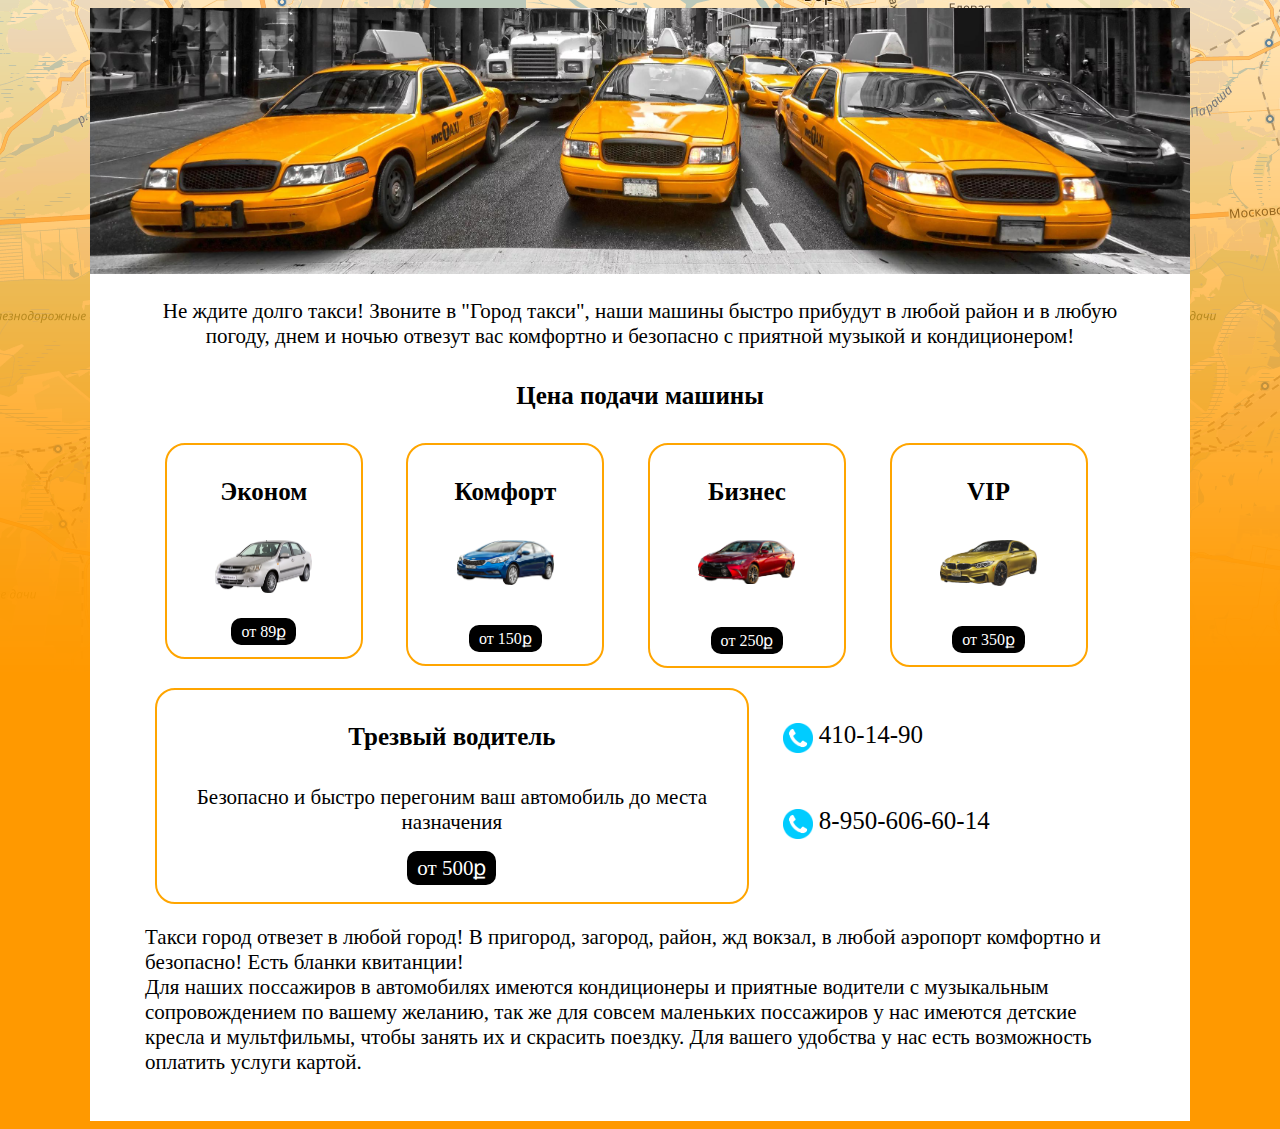
<file: index.html>
<!DOCTYPE html>
<html lang="ru">
<head>
	<meta charset="UTF-8">
	<title>Такси город</title>
	<link rel="stylesheet" href="style.css">
	<meta name="viewport" content="width=device-width">
</head>
<body>
	<div class="wrapper">
		<header>
			<img src="img/head.png">
		</header>
	
		<div class="content">
			<div class="service">
				<p class="top">Не ждите долго такси! Звоните в "Город такси", наши машины быстро прибудут в любой район и в любую погоду, днем и ночью отвезут вас комфортно и безопасно с приятной музыкой и кондиционером!</p>
			</div>

			<div class="tariffs">
				<h4>Цена подачи машины</h4>
				<div class="colons">
					<div class="tariff1">
						<h4>Эконом</h4>
						<ul>
							<li><img src="img/car1.png" class="car1"></li>
							<br>
							<li><span>от 89&#x584;</span></li>
						</ul>
					</div>

					<div class="tariff2">
						<h4>Комфорт</h4>
						<ul>
							<li><img src="img/car2.png" class="car2">
							<li><span>от 150&#x584;</span></li>
						</ul>
					</div>
					
					<div class="tariff3">
						<h4>Бизнес</h4>
						<ul>
							<li><img src="img/car3.png" class="car3"></li>
							<br>
							<li><span>от 250&#x584;</span></li>
						</ul>
					</div>

					<div class="tariff4">
						<h4>VIP</h4>
						<ul>
							<li><img src="img/car4.png" class="car4">
							<li><span>от 350&#x584;</span></li>
						</ul>
					</div>
				</div>

				<div class="cell">
					<div class="tariff5">
						<h4>Трезвый водитель</h4>
						<ul>
							<li><p>Безопасно и быстро перегоним ваш автомобиль до места назначения</p>
							<li><span>от 500&#x584;</span></li>
						</ul>
					</div>
					
					<div class="numbs">
						<p class="phone1"><img src="img/phone2.png" class="phone"> 410-14-90</p>

						<p class="phone2"><img src="img/phone2.png" class="phone"> 8-950-606-60-14</p>
					</div>
				</div>

			<div class="about">  <!--  -->
				<p>Такси город отвезет в любой город!  В пригород, загород, район, жд вокзал, в любой аэропорт  комфортно и безопасно!  Есть бланки квитанции! 
					<br>
				Для наших поссажиров в автомобилях имеются кондиционеры и приятные водители с музыкальным сопровождением по вашему желанию, так же для совсем маленьких поссажиров у нас имеются детские кресла и мультфильмы, чтобы занять их и скрасить поездку. Для вашего удобства у нас есть возможность оплатить услуги картой.</p>
			</div>

			<footer> </footer>
		</div>
	</div>
</body>
</html>
</file>
<file: style.css>
body {
	background-image: url(img/background.png);
}

.wrapper {
	width: 100%;
	max-width: 1100px;
	margin: 0 auto;
	background: white;
}

header {
	width: 100%;
}
header img {
	width: 100%;
}

footer {
	width: 100%;
	height: 25px;
}

.top {
	font-size: 21px;
	text-align: center;
}

.tariffs h4 {
	text-align: center;
	font-size: 25px;

}

.tariffs ul li span {
	text-decoration: none;
	color: white;
	background: black;
	border-radius: 10px;
	padding: 5px 10px;
}

.car1 {
	width: 50%;
	margin-bottom: 7px;
}

.car2 {
	width: 50%;
	margin-bottom: 40px;
}

.car3 {
	width: 50%;
	margin-bottom: 25px;
}

.car4 {
	width: 50%;
	margin-bottom: 40px;
}

.content {
	width: 90%;
	margin: 0 auto;
}

.phone {
	width: 30px;
	position: relative;
	top: 10px;
}

.tariff1, .tariff2, .tariff3, .tariff4 {
	display: inline-block;
	box-sizing: border-box;
	width: 20%;
	margin: 0px 2%;
	text-align: center;
	border: 2px solid orange;
	border-radius: 20px;
	vertical-align: top;
}

.tariffs ul {
	list-style-type: none;
	position: relative;
	padding-left: 0px;
}

.tariff5 {
	display: inline-block;
	box-sizing: border-box;
	border: 2px solid orange;
	border-radius: 20px;
	width: 60%;
	margin: 0px 1%;
	text-align: center;
	margin-top: 2%;
	vertical-align: top;
	font-size: 21px;
}

.numbs {
	display: inline-block;
	width: 30%;
	margin: 2%;

}

.numbs p {
	display: inline-block;
	margin-right: 20px;
	font-size: 25px;
}

.about {
	font-size: 21px;
	text-align: left;
}

@media screen and (max-width: 1100px){
	body{ background: white; }
}

@media screen and (max-width: 992px) {
	.numbs p { font-size: 21px; margin-right: 10%;}
}

@media screen and (max-width: 768px) {
	.tariff1, .tariff2, .tariff3, .tariff4 {
		width: 41%;
		margin: 0px 4% 4%;
	}

	.tariff5 { 
		width: 90%; 
		margin: 0px 5%;
		font-size: 18px;
	}

	.numbs { 
		width: 90%; 
		text-align: center;
		position: relative;
		left: 40px;
	}

	.about { font-size: 18px; }
}

@media screen and (max-width: 480px) {
	.numbs { text-align: center; margin: 0px;}

	.tariff1, .tariff2, .tariff3, .tariff4 {
		width: 92%;
		margin: 0px 4% 4%;
	}

	.tariff5 { 
		width: 92%; 
		margin: 0px 4%;
	}
}

@media screen and (max-width: 320px) {
	.top {
		font-size: 18px;
	}

	.numbs p { font-size: 18px; margin: 0px; }


}
</file>
